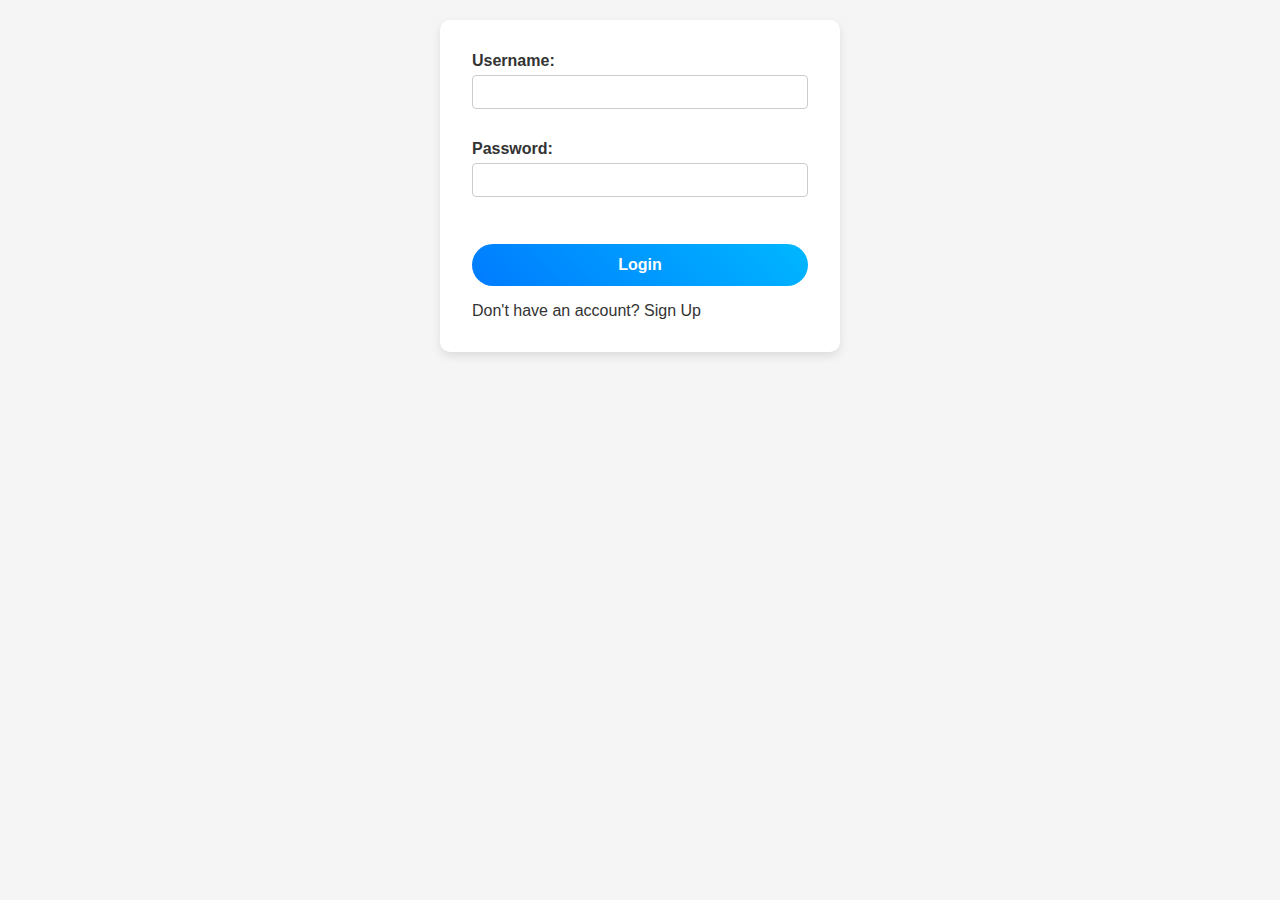
<file: userreg/login.html>
<!DOCTYPE html>
<html lang="en">
<head>
  <meta charset="UTF-8">
  <meta name="viewport" content="width=device-width, initial-scale=1.0">
  <title>Login</title>
  <link rel="stylesheet" href="../css/electric.css">
</head>
<body>
  <div class="login-container">
    <form id="login-form" class="login-form">
      <div class="form-group">
        <label for="username">Username:</label>
        <input type="text" id="username" name="username" required>
      </div>
      <div class="form-group">
        <label for="password">Password:</label>
        <input type="password" id="password" name="password" required>
      </div>
      <button type="submit" class="cta-button">Login</button>
      <p>Don't have an account? <a href="../userreg/signup.html" target="_parent" >Sign Up</a></p>
    </form>
  </div>
  <script src="../js/electric.js"></script>
</body>
</html>
</file>
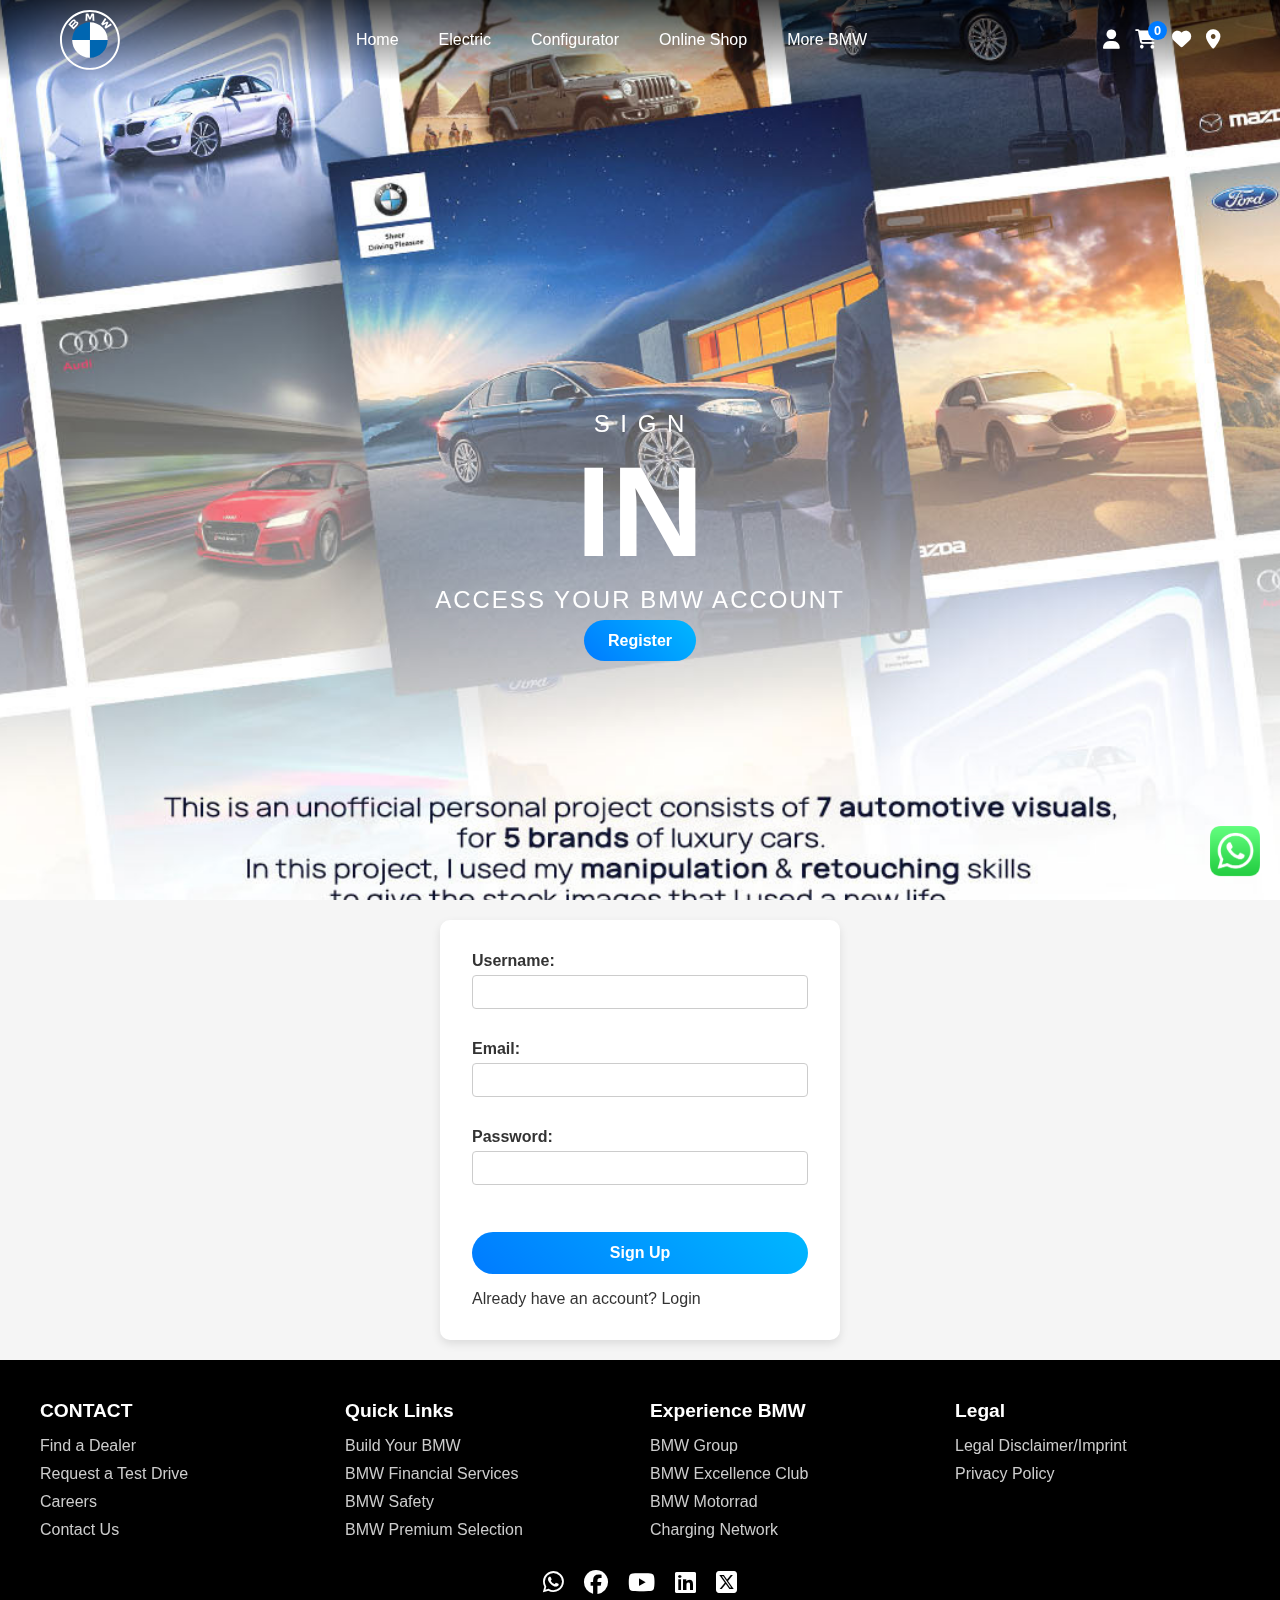
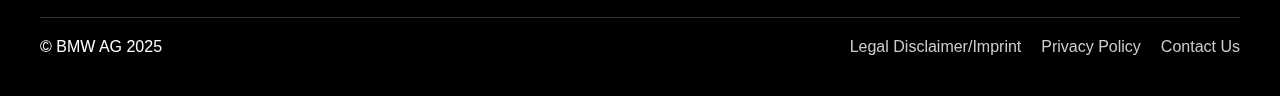
<file: userreg/signup.html>
<!DOCTYPE html>
<html lang="en">
  <head>
    <meta charset="UTF-8" />
    <meta name="viewport" content="width=device-width, initial-scale=1.0" />
    <title>BMW Login - Sign In</title>
    <link
      rel="stylesheet"
      href="https://cdnjs.cloudflare.com/ajax/libs/font-awesome/6.7.2/css/all.min.css"
      integrity="sha512-Evv84Mr4kqVGRNSgIGL/F/aIDqQb7xQ2vcrdIwxfjThSH8CSR7PBEakCr51Ck+w+/U6swU2Im1vVX0SVk9ABhg=="
      crossorigin="anonymous"
      referrerpolicy="no-referrer"
    />
    <link rel="stylesheet" href="../css/electric.css" />
    <link rel="shortcut icon" href="../assets/images/favicon.svg" type="image/x-icon">

    <style>
      /* Internal CSS for Parallax Effect */
      .hero-section {
        position: relative;
        height: 100vh;
        overflow: hidden;
        width: 100%;
      }

      .parallax-bg {
        position: absolute;
        top: 0;
        left: 0;
        width: 100%;
        height: 120%; /* Extra height for parallax movement */
        background-image: url('../assets/images/cart.jpg');
        background-size: cover;
        background-position: center;
        background-repeat: no-repeat;
        z-index: -1;
        will-change: transform; /* Optimize for animations */
      }

      /* Ensure content is above parallax background */
      .hero-content,
      .navbar {
        position: relative;
        z-index: 2;
      }

      /* Fallback for mobile devices */
      @media (max-width: 768px) {
        .parallax-bg {
          background-size: cover;
          transform: translateY(0) !important; /* Disable JS parallax */
          height: 100%;
        }
      }

      /* Override electric.css if needed */
      .hero-section .parallax-bg {
        background-attachment: scroll !important; /* Fallback if JS fails */
      }
    </style>
  </head>
  <body>
    <a href="#main-content" class="skip-link">Skip to Main Content</a>
    <div id="whatsapp-icon">
      <a href="https://wa.me/8660666833" target="_blank">
        <img src="../assets/images/whatsapp-icon.png" alt="WhatsApp" height="50px" width="50px" />
      </a>
    </div>

    <header class="hero hero-section">
      <div class="parallax-bg"></div>
      <nav class="navbar">
        <div class="nav-container">
          <img
            src="../assets/images/logo.svg"
            alt="BMW Logo"
            class="logo"
          />
          <ul class="nav-links">
            <li class="dropdown">
              <a href="../index.html" class="dropbtn">Home</a>
            </li>
            <li><a href="../electric/electric.html">Electric</a></li>
            <li><a href="../index.html#configurator">Configurator</a></li>
            <li><a href="../shop/shop.html">Online Shop</a></li>
            <li><a href="https://www.instagram.com/bmw_fandom/?hl=en">More BMW</a></li>
          </ul>
          <ul class="nav-icons">
            <li id="user-menu">
              <i class="fas fa-user"></i>
              <div class="dropdown-content user-dropdown">
                <a href="#" id="logout-link" style="display: none;">Logout</a>
              </div>
            </li>
            <li class="cart-icon">
              <a href="../cart/cart.html"><i class="fas fa-cart-shopping"></i></a>
              <span class="cart-count">0</span>
            </li>
            <li><i class="fas fa-heart"></i></li>
            <li><i class="fas fa-location-dot"></i></li>
          </ul>
        </div>
      </nav>
      <div class="hero-content">
        <p class="hero-sub">S I G N</p>
        <h1 class="hero-title">IN</h1>
        <p class="hero-sub">ACCESS YOUR BMW ACCOUNT</p><br>
        <a href="#register-form" class="cta-button pulse">Register</a>
      </div>
    </header>

    <div class="login-container">
      <form id="register-form" class="login-form">
        <div class="form-group">
          <label for="username">Username:</label>
          <input type="text" id="username" name="username" required>
        </div>
        <div class="form-group">
          <label for="email">Email:</label>
          <input type="email" id="email" name="email" required>
        </div>
        <div class="form-group">
          <label for="password">Password:</label>
          <input type="password" id="password" name="password" required>
        </div>
        <button type="submit" class="cta-button">Sign Up</button>
        <p>Already have an account? <a href="#" id="show-login-modal">Login</a></p>
      </form>
    </div>
    <div id="login-modal" class="modal">
      <div class="modal-content">
        <span class="close">×</span>
        <iframe id="login-iframe"
              src="login.html"
              frameborder="0"
              scrolling="no"
              style="
                  position: fixed;
                  top: 50%;
                  left: 50%;
                  transform: translate(-50%, -50%);
                  width: 500px;
                  height: 380px;
                  border: none;
                  border-radius: 8px;
                  box-shadow: 0 4px 10px rgba(0, 0, 0, 0.3);
                  background-color: white;
              ">
        </iframe>
      </div>
    </div>

    <footer class="footer">
      <div class="footer-container">
        <div class="footer-column">
          <h3>CONTACT</h3>
          <a href="#">Find a Dealer</a>
          <a href="#">Request a Test Drive</a>
          <a href="#">Careers</a>
          <a href="#">Contact Us</a>
        </div>
        <div class="footer-column">
          <h3>Quick Links</h3>
          <a href="#">Build Your BMW</a>
          <a href="#">BMW Financial Services</a>
          <a href="#">BMW Safety</a>
          <a href="#">BMW Premium Selection</a>
        </div>
        <div class="footer-column">
          <h3>Experience BMW</h3>
          <a href="#">BMW Group</a>
          <a href="#">BMW Excellence Club</a>
          <a href="#">BMW Motorrad</a>
          <a href="#">Charging Network</a>
        </div>
        <div class="footer-column">
          <h3>Legal</h3>
          <a href="#">Legal Disclaimer/Imprint</a>
          <a href="#">Privacy Policy</a>
        </div>
      </div>
      <div class="social-links">
        <a href="#" class="social-icon"><i class="fab fa-whatsapp"></i></a>
        <a href="#" class="social-icon"><i class="fab fa-facebook"></i></a>
        <a href="#" class="social-icon"><i class="fab fa-youtube"></i></a>
        <a href="#" class="social-icon"><i class="fab fa-linkedin"></i></a>
        <a href="#" class="social-icon"><i class="fab fa-square-x-twitter"></i></a>
      </div>
      <div class="footer-bottom">
        <p>© BMW AG 2025</p>
        <div class="footer-legal">
          <a href="#">Legal Disclaimer/Imprint</a>
          <a href="#">Privacy Policy</a>
          <a href="https://www.bmw.in/en/topics/Fascination-BMW/electromobility2020-new/electric-cars.html">Contact Us</a>
        </div>
      </div>
    </footer>

    <script>
      // Inline JavaScript for Parallax Effect
      document.addEventListener('scroll', () => {
        const parallaxBg = document.querySelector('.parallax-bg');
        if (parallaxBg && window.innerWidth > 768) { // Disable on mobile
          const scrollPosition = window.pageYOffset;
          parallaxBg.style.transform = `translateY(${scrollPosition * 0.3}px)`; // Slower movement for parallax
        }
      });
    </script>
    <script src="../js/bmw.js"></script>
  </body>
</html>
</file>
<file: css/electric.css>
* {
  margin: 0;
  padding: 0;
  box-sizing: border-box;
  font-family: 'Arial', sans-serif;
}

body {
  background-color: #f5f5f5;
  color: #333;
  scroll-behavior: smooth;
}

a {
  text-decoration: none;
  color: inherit;
}

/* Skip Link */
.skip-link {
  position: absolute;
  top: -40px;
  left: 0;
  background: #007bff;
  color: #fff;
  padding: 10px;
  z-index: 1002;
  transition: top 0.3s ease;
}

.skip-link:focus {
  top: 0;
}

/* WhatsApp Icon */
#whatsapp-icon {
  position: fixed;
  bottom: 20px;
  right: 20px;
  z-index: 1000;
  transition: transform 0.3s ease;
}

#whatsapp-icon:hover {
  transform: scale(1.2);
}

/* Hero Section */
.hero {
  position: relative;
  height: 100vh;
  overflow: hidden;
}

#hero-video {
  position: absolute;
  width: 100%;
  height: 100%;
  top: 0;
  left: 0;
  object-fit: cover;
  z-index: -1;
}

.navbar {
  position: fixed;
  top: 0;
  width: 100%;
  background: linear-gradient(to bottom, rgba(0, 0, 0, 0.7), transparent);
  z-index: 1000;
  padding: 10px 0;
}

.nav-container {
  max-width: 1200px;
  margin: 0 auto;
  display: flex;
  align-items: center;
  justify-content: space-between;
  padding: 0 20px;
}

.logo {
  width: 60px;
  height: 60px;
}

.nav-links {
  display: flex;
  list-style: none;
  gap: 20px;
}

.nav-links li {
  font-weight: 500;
  padding: 10px;
  color: #fff;
  transition: color 0.3s ease;
}

.nav-links li:hover {
  color: #007bff;
}

.nav-icons {
  display: flex;
  list-style: none;
  gap: 15px;
  font-size: 1.2rem;
  cursor: pointer;
  align-items: center;
}

.nav-icons li {
  color: #fff;
  transition: color 0.3s;
}

.nav-icons li:hover {
  color: #007bff;
}

.cart-icon {
  position: relative;
}

.cart-count {
  position: absolute;
  top: -8px;
  right: -10px;
  background: #007bff;
  color: #fff;
  border-radius: 50%;
  padding: 2px 6px;
  font-size: 0.8rem;
  font-weight: 600;
}

/* User Menu */
#user-menu {
  position: relative;
}

.user-icon {
  color: #fff;
}

.user-dropdown {
  display: none;
  position: absolute;
  right: 0;
  top: 100%;
  background: rgba(0, 0, 0, 0.9);
  min-width: 120px;
  box-shadow: 0 8px 16px rgba(0, 0, 0, 0.2);
  border-radius: 8px;
  z-index: 1;
}

#user-menu:hover .user-dropdown {
  display: block;
}

.user-dropdown a,
.user-dropdown span {
  color: #fff;
  padding: 12px 16px;
  display: block;
  font-size: 1rem;
  transition: background 0.3s ease;
}

.user-dropdown a:hover {
  background: #007bff;
}

/* Dropdown */
.dropdown {
  position: relative;
}

.dropdown-content {
  display: none;
  position: absolute;
  background: rgba(0, 0, 0, 0.9);
  min-width: 160px;
  box-shadow: 0 8px 16px rgba(0, 0, 0, 0.2);
  z-index: 1000;
  border-radius: 5px;
}

.dropdown:hover .dropdown-content {
  display: block;
}

.dropdown-content a {
  color: #fff;
  padding: 12px 16px;
  display: block;
  font-size: 1rem;
  transition: background 0.3s ease;
}

.dropdown-content a:hover {
  background: #007bff;
}

.hero-content {
  position: absolute;
  top: 50%;
  left: 50%;
  transform: translate(-50%, -50%);
  text-align: center;
  color: #fff;
}

.hero-sub {
  font-size: 1.5rem;
  letter-spacing: 2px;
  text-transform: uppercase;
}

.hero-title {
  font-size: 8rem;
  font-weight: bold;
  line-height: 1;
  margin: 10px 0;
}

.cta-button {
  background: linear-gradient(45deg, #007bff, #00b7ff);
  border: none;
  padding: 12px 24px;
  border-radius: 25px;
  font-size: 1rem;
  font-weight: 600;
  color: #fff;
  cursor: pointer;
  transition: transform 0.2s ease, box-shadow 0.3s ease;
}

.cta-button:hover {
  transform: translateY(-2px);
  box-shadow: 0 4px 15px rgba(0, 123, 255, 0.4);
}

.cta-button.pulse {
  animation: pulse 2s infinite;
}

@keyframes pulse {
  0% { transform: scale(1); }
  50% { transform: scale(1.05); }
  100% { transform: scale(1); }
}

/* Section */
.section {
  padding: 40px 20px;
  max-width: 1200px;
  margin: 0 auto;
  text-align: center;
}

.section-title {
  color: #333;
  font-size: 2.5rem;
  margin-bottom: 2rem;
}

.section p {
  color: #333;
  font-size: 1.1rem;
  margin-bottom: 20px;
}

/* Options Grid */
.options-grid {
  display: grid;
  grid-template-columns: repeat(auto-fit, minmax(280px, 1fr));
  gap: 20px;
  padding: 20px;
  max-width: 1200px;
  margin: 0 auto;
}

/* Option Card */
.option-card {
  background: #fff;
  border-radius: 8px;
  box-shadow: 0 4px 8px rgba(0, 0, 0, 0.1);
  overflow: hidden;
  max-width: 320px;
  margin: 0 auto;
  transition: transform 0.3s ease;
}

.option-card:hover {
  transform: translateY(-5px);
}

.option-card img {
  width: 100%;
  height: 180px;
  object-fit: cover;
}

.card-content {
  padding: 15px;
}

.card-content h3 {
  font-size: 1.2rem;
  margin: 0 0 10px;
  color: #333;
}

.card-content p {
  font-size: 0.9rem;
  color: #666;
  margin: 0 0 10px;
}

.card-content .price {
  font-size: 1rem;
  font-weight: bold;
  color: #007bff;
  margin-bottom: 10px;
}

.card-content .price del {
  color: #999;
  font-weight: normal;
  margin-right: 5px;
}

.option-btn {
  cursor : pointer;
  display: inline-block;
  padding: 8px 15px;
  background: #007bff;
  color: #fff;
  text-decoration: none;
  border-radius: 4px;
  font-size: 0.9rem;
  text-align: center;
  width: 100%;
  box-sizing: border-box;
  border-style: none;
}

.option-btn:hover {
  background: #0056b3;
}

/* Login Section */
.login-container {
  max-width: 400px;
  margin: 20px auto;
  background: #fff;
  padding: 2rem;
  border-radius: 10px;
  box-shadow: 0 4px 10px rgba(0, 0, 0, 0.1);
}

.login-form {
  display: flex;
  flex-direction: column;
  gap: 1rem;
}

.login-form .form-group {
  text-align: left;
}

.login-form .cta-button {
  width: 100%;
  margin-top: 1rem;
}

/* Cart Section */
.cart-section {
  padding: 40px 20px;
}

.cart-container {
  display: flex;
  gap: 2rem;
  max-width: 1200px;
  margin: 0 auto;
}

.cart-items {
  flex: 2;
  background: #fff;
  padding: 1.5rem;
  border-radius: 12px;
  box-shadow: 0 4px 8px rgba(0, 0, 0, 0.1);
}

.cart-items-list {
  display: flex;
  flex-direction: column;
  gap: 1rem;
}

.cart-item {
  display: flex;
  align-items: center;
  border-bottom: 1px solid #eee;
  padding: 1rem 0;
}

.cart-item img {
  width: 100px;
  height: 80px;
  object-fit: cover;
  border-radius: 8px;
  margin-right: 1rem;
}

.cart-item-details {
  flex: 1;
}

.cart-item-details h4 {
  font-size: 1.2rem;
  color: #333;
  margin-bottom: 0.5rem;
}

.cart-item-details p {
  font-size: 1rem;
  color: #666;
}

.cart-item-details .price {
  color: #007bff;
  font-size: 1.1rem;
  font-weight: bold;
  margin-bottom: 0.5rem;
}

.quantity-controls {
  display: flex;
  align-items: center;
  gap: 0.5rem;
}

.quantity-controls button {
  background: #007bff;
  color: #fff;
  border: none;
  width: 32px;
  height: 32px;
  border-radius: 50%;
  cursor: pointer;
  font-size: 16px;
  transition: background 0.2s ease;
}

.quantity-controls button:hover {
  background: #005bb5;
}

.quantity-controls input {
  width: 40px;
  text-align: center;
  border: 1px solid #ccc;
  border-radius: 4px;
  padding: 5px;
}

.remove-item {
  background: #ff4444;
  color: #fff;
  border: none;
  padding: 8px 16px;
  border-radius: 4px;
  cursor: pointer;
  transition: background 0.2s ease;
  margin-left: auto;
}

.remove-item:hover {
  background: #cc0000;
}

.cart-actions {
  display: flex;
  justify-content: space-between;
  margin-top: 1.5rem;
  gap: 1rem;
}

.cart-actions .cta-button {
  flex: 1;
  background: linear-gradient(45deg, #007bff, #00b7ff);
  color: #fff;
}

.cart-actions .cta-button:hover {
  background: linear-gradient(45deg, #005bb5, #0099cc);
}

.cart-summary {
  flex: 1;
  background: #fff;
  padding: 1.5rem;
  border-radius: 12px;
  box-shadow: 0 4px 8px rgba(0, 0, 0, 0.1);
  position: sticky;
  top: 100px;
}

.cart-summary h3 {
  color: #333;
  font-size: 1.5rem;
  margin-bottom: 1rem;
}

.cart-summary p {
  color: #333;
  font-size: 1rem;
  margin-bottom: 0.5rem;
}

.cart-summary .cta-button {
  width: 100%;
  margin-top: 1rem;
  background: linear-gradient(45deg, #007bff, #00b7ff);
  color: #fff;
}

.cart-summary .cta-button:hover {
  background: linear-gradient(45deg, #005bb5, #0099cc);
}

.payment-form {
  margin-top: 2rem;
  padding-top: 1rem;
  border-top: 1px solid #ccc;
}

.payment-form h3 {
  color: #333;
  font-size: 1.2rem;
  margin-bottom: 1rem;
}

.payment-option {
  display: flex;
  align-items: center;
  gap: 10px;
  margin-bottom: 0.8rem;
}

.payment-option label {
  color: #333;
}

.payment-details {
  display: none;
  margin-top: 0.5rem;
}

.payment-details.show {
  display: block;
}

.payment-details input {
  width: 100%;
  padding: 8px;
  margin-bottom: 10px;
  border: 1px solid #ccc;
  border-radius: 5px;
}

/* Modal */
.modal {
  display: none;
  position: fixed;
  top: 0;
  left: 0;
  width: 100%;
  height: 100%;
  background: rgba(0, 0, 0, 0.6);
  z-index: 1001;
}

.modal-content {
  background: #fff;
  margin: 15% auto;
  padding: 20px;
  width: 80%;
  max-width: 500px;
  border-radius: 10px;
  box-shadow: 0 4px 12px rgba(0, 0, 0, 0.2);
  position: relative;
  color: #333;
}

.close {
  position: absolute;
  top: 10px;
  right: 20px;
  font-size: 24px;
  cursor: pointer;
  color: #333;
}

.close:hover {
  color: #007bff;
}

.form-group {
  margin-bottom: 15px;
  text-align: left;
}

.form-group label {
  color: #333;
  font-weight: 600;
  display: block;
  margin-bottom: 5px;
}

.form-group input,
.form-group select,
.form-group textarea {
  width: 100%;
  padding: 8px;
  border: 1px solid #ccc;
  border-radius: 4px;
  font-size: 14px;
}

.form-group textarea {
  height: 100px;
  resize: vertical;
}

/* Footer */
.footer {
  background: #000;
  color: #fff;
  padding: 40px 20px;
}

.footer-container {
  max-width: 1200px;
  margin: 0 auto;
  display: grid;
  grid-template-columns: repeat(auto-fit, minmax(200px, 1fr));
  gap: 20px;
}

.footer-column h3 {
  font-size: 1.2rem;
  margin-bottom: 15px;
}

.footer-column a {
  display: block;
  color: #ccc;
  margin-bottom: 10px;
  transition: color 0.3s ease;
}

.footer-column a:hover {
  color: #007bff;
}

.social-links {
  display: flex;
  justify-content: center;
  gap: 20px;
  margin: 20px 0;
}

.social-icon {
  font-size: 1.5rem;
  transition: transform 0.3s ease, color 0.3s ease;
}

.social-icon:hover {
  transform: translateY(-3px);
  color: #007bff;
}

.footer-bottom {
  display: flex;
  justify-content: space-between;
  align-items: center;
  max-width: 1200px;
  margin: 20px auto 0;
  border-top: 1px solid #333;
  padding-top: 20px;
}

.footer-legal {
  display: flex;
  gap: 20px;
}

.footer-legal a {
  color: #ccc;
}

.footer-legal a:hover {
  color: #007bff;
}

/* Responsive Design */
@media screen and (max-width: 768px) {
  .hero-title {
    font-size: 4rem;
  }

  .hero-content {
    left: 50%;
    transform: translate(-50%, -50%);
    text-align: center;
  }

  .nav-links {
    flex-direction: column;
    gap: 10px;
  }

  .nav-container {
    flex-direction: column;
    gap: 10px;
  }

  .dropdown-content {
    position: static;
    background: rgba(0, 0, 0, 0.8);
  }

  .options-grid {
    grid-template-columns: repeat(auto-fit, minmax(250px, 1fr));
    gap: 15px;
    padding: 15px;
  }

  .option-card img {
    height: 160px;
  }

  .card-content h3 {
    font-size: 1.1rem;
  }

  .card-content p {
    font-size: 0.85rem;
  }

  .cart-container {
    flex-direction: column;
  }

  .cart-summary {
    position: static;
  }

  .cart-item {
    flex-direction: column;
    align-items: flex-start;
    gap: 0.5rem;
  }

  .cart-item img {
    width: 80px;
    height: 60px;
  }

  .cart-actions {
    flex-direction: column;
    align-items: stretch;
  }

  .cart-actions .cta-button {
    width: 100%;
  }
}

@media screen and (max-width: 480px) {
  .hero-title {
    font-size: 2.5rem;
  }

  .navbar {
    padding: 10px;
  }

  .options-grid {
    grid-template-columns: 1fr;
    gap: 10px;
    padding: 10px;
  }

  .option-card {
    max-width: 100%;
  }

  .option-card img {
    height: 140px;
  }

  .card-content {
    padding: 10px;
  }

  .footer-container {
    grid-template-columns: 1fr;
  }

  .footer-bottom {
    flex-direction: column;
    gap: 10px;
  }

  .login-container {
    padding: 1.5rem;
  }
}
</file>
